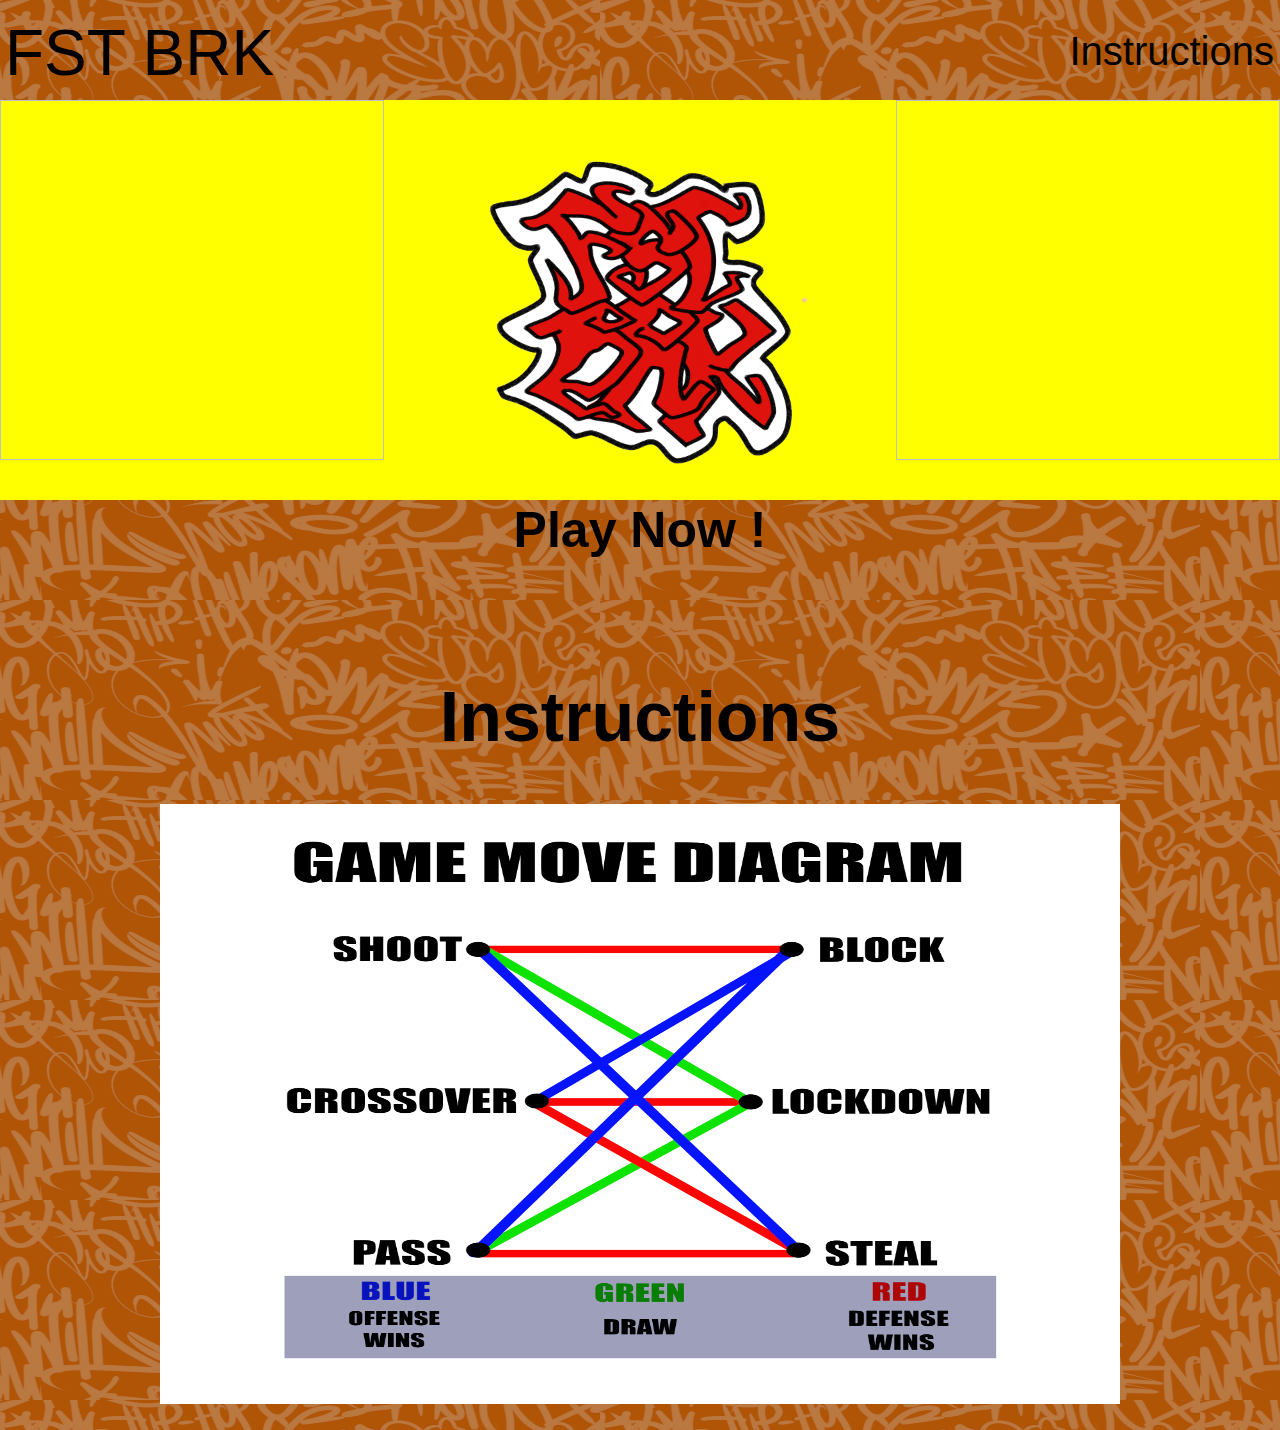
<file: index.html>
<!DOCTYPE html>
<html lang="en">

<head>
    <meta charset="UTF-8">
    <meta name="viewport" content="width=device-width, initial-scale=1.0, shrink-to-fit=no">
    <meta http-equiv="X-UA-Compatible" content="ie=edge">
    <title>FST-BRK</title>
    <link rel="stylesheet" type="text/css" href="newstyle.css">
    <link rel="stylesheet" type="text/css" href="mainButtonView.css">
    <!--Game Art-->
    <link rel="stylesheet" type="text/css" href="gameArt.css">

    <script src="https://ajax.googleapis.com/ajax/libs/jquery/3.3.1/jquery.min.js"></script>

</head>

<body id="body">
    <div class="nav" id="nav-container">
        <!----------------------------------------------------------->
        <!--<div class="index-container">
                <a href="index.html" class="logo"> FST BRK </a>
            </div>-->
        <!----------------------------------------------------------->
        <div id="menu-nav">
            <ul>
                <a href="index.html" class="logo"> FST BRK </a>
                <li><button id="instructionButton"> Instructions </button></li>
            </ul>
        </div>
    </div>


    <!---------------------------------------------------------------------------------------->
    <!-- Begin game button-->
    <div id="start_container">
        <button id="Play" class="start_button"> Play Now ! </button>
    </div>

    <div id="game_buttons">
        <div id="offensive_button_container"></div>
        <div id="defensive_button_container"></div>
    </div>

    <!--Game Move Actions-->
    <!--<div id="user_move"></div>
        <div id="computer_move"></div>
        <div id="match_response"></div>
        <div id="response_container"></div>-->
    <!------------------------------------------------------------------------------------------->
    <div class="main_game_container">
        <!------------------------------------------------------------------------------------------->
        
        <!--Characters-->
        <div id="user_character"></div>
        <div id="computer_character"></div>
        <div id="court_select"></div>
        <!--<div id="match_response"></div>
            <div id="response_container"></div>-->
        <!------------------------------------------------------------------------------------------->
        <!-- score-->
        <div id="user_score"></div>
        <div id="computer_score"></div>
        <div id="gameOver"></div>
        <!----------------------character and court art-------------------------------------->

        <img id="userArt">
        <img id="computerArt">


        <!--<div id="user_move"></div>
            <div id="computer_move"></div>-->

        <div id="user_Character_Art"></div>
        <div id="computer_Character_Art"></div>
        <div id="background_art"></div>
        <!---------------------------------------------------------------------------------------->
        <!----------------------------------------------------------------------------------------->
        <!-- Game button containers-->


        <!--<div id="match_response"></div>-->
    </div>

    <div id="moveContain">
        <div id="user_move"></div>
        <div id="computer_move"></div>
        <div id="match_response"></div>
    </div>

    <!-- Selection headers-->
    <div id="head_title">
        <div id="user_character_header_container"></div>
        <div id="computer_character_header_container"></div>
        <div id="court_selection_header_container"></div>
    </div>

    <!---------------------------------------------------------------------------------------->
    <!--Character buttons-->
    <div id="character_button_container">
        <div id="user_character_button_container"></div>
        <div id="computer_character_button_container"></div>
        <div id="court_buttons_container"></div>
    </div>

    <!---------------------------------------------------------------------------------------->
    <!-- Random buttons-->
    <div id="random_court_container">
        <div id="random_user_button"></div>
        <div id="random_computer_button"></div>
        <div id="random_court_button"></div>
    </div>

    <!----------------------------------------------------------------------------------------->
    <!--reset game-->
    <div id="game_reset"></div>

    <!--<div id="footer">Ian Kimble</div>-->

    </div>

    <div id="instructions">
        <h1>Instructions</h1>
        <img id="diagram" src="./images/fstbrk_game_move_diagram.png">
    </div>


    <script src="./script.js"></script>
    <script src="./script2.js"></script>
    <script src="./script3.js"></script>
    <script src="instruction.js"></script>



</body>

</html>
</file>
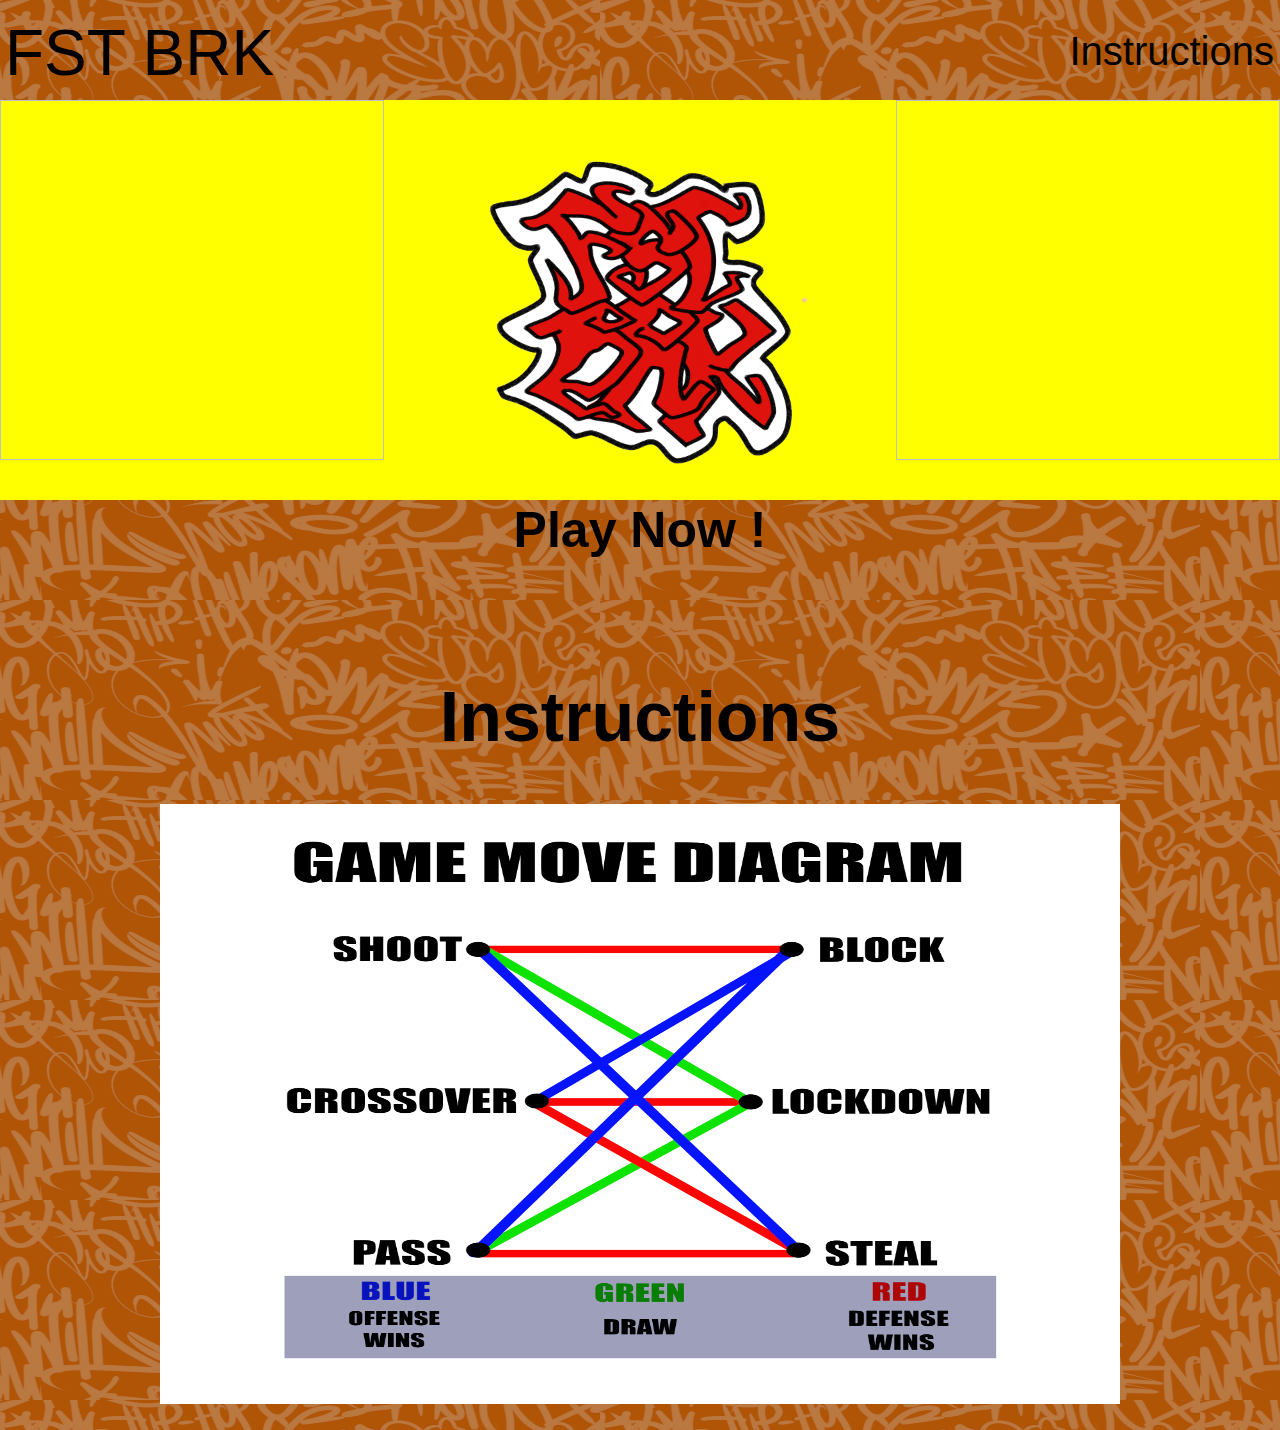
<file: newindex.html>
<!DOCTYPE html>
<html lang="en">

<head>
    <meta charset="UTF-8">
    <meta name="viewport" content="width=device-width, initial-scale=1.0, shrink-to-fit=no">
    <meta http-equiv="X-UA-Compatible" content="ie=edge">
    <title>FST-BRK</title>
    <link rel="stylesheet" type="text/css" href="newstyle.css">
    <link rel="stylesheet" type="text/css" href="main_button_view.css">
    <!--Game Art-->
    <link rel="stylesheet" type="text/css" href="game_art.css">

    <script src="https://ajax.googleapis.com/ajax/libs/jquery/3.3.1/jquery.min.js"></script>

</head>

<body id="body">
    <div class="nav" id="nav-container">
        <!----------------------------------------------------------->
        <!--<div class="index-container">
                <a href="index.html" class="logo"> FST BRK </a>
            </div>-->
        <!----------------------------------------------------------->
        <div id="menu-nav">
            <ul>
                <a href="newindex.html" class="logo"> FST BRK </a>
                <li><button id="instructionButton"> Instructions </button></li>
            </ul>
        </div>
    </div>


    <!---------------------------------------------------------------------------------------->
    <!-- Begin game button-->
    <div id="start_container">
        <button id="Play" class="start_button"> Play Now ! </button>
    </div>

    <div id="game_buttons">
        <div id="offensive_button_container"></div>
        <div id="defensive_button_container"></div>
    </div>

    <!--Game Move Actions-->
    <!--<div id="user_move"></div>
        <div id="computer_move"></div>
        <div id="match_response"></div>
        <div id="response_container"></div>-->
    <!------------------------------------------------------------------------------------------->
    <div class="main_game_container">
        <!------------------------------------------------------------------------------------------->
        
        <!--Characters-->
        <div id="user_character"></div>
        <div id="computer_character"></div>
        <div id="court_select"></div>
        <!--<div id="match_response"></div>
            <div id="response_container"></div>-->
        <!------------------------------------------------------------------------------------------->
        <!-- score-->
        <div id="user_score"></div>
        <div id="computer_score"></div>
        <div id="gameOver"></div>
        <!----------------------character and court art-------------------------------------->

        <img id="userArt">
        <img id="computerArt">


        <!--<div id="user_move"></div>
            <div id="computer_move"></div>-->

        <div id="user_Character_Art"></div>
        <div id="computer_Character_Art"></div>
        <div id="background_art"></div>
        <!---------------------------------------------------------------------------------------->
        <!----------------------------------------------------------------------------------------->
        <!-- Game button containers-->


        <!--<div id="match_response"></div>-->
    </div>

    <div id="moveContain">
        <div id="user_move"></div>
        <div id="computer_move"></div>
        <div id="match_response"></div>
    </div>

    <!-- Selection headers-->
    <div id="head_title">
        <div id="user_character_header_container"></div>
        <div id="computer_character_header_container"></div>
        <div id="court_selection_header_container"></div>
    </div>

    <!---------------------------------------------------------------------------------------->
    <!--Character buttons-->
    <div id="character_button_container">
        <div id="user_character_button_container"></div>
        <div id="computer_character_button_container"></div>
        <div id="court_buttons_container"></div>
    </div>

    <!---------------------------------------------------------------------------------------->
    <!-- Random buttons-->
    <div id="random_court_container">
        <div id="random_user_button"></div>
        <div id="random_computer_button"></div>
        <div id="random_court_button"></div>
    </div>

    <!----------------------------------------------------------------------------------------->
    <!--reset game-->
    <div id="game_reset"></div>

    <!--<div id="footer">Ian Kimble</div>-->

    </div>

    <div id="instructions">
        <h1>Instructions</h1>
        <img id="diagram" src="./images/fstbrk_game_move_diagram.png">
    </div>


    <script src="./script.js"></script>
    <script src="./script2.js"></script>
    <script src="./script3.js"></script>
    <script src="instruction.js"></script>



</body>

</html>
</file>
<file: newstyle.css>
body{
    background-image:url("images/fstbrk_Layout_ 2019_2.png"); 
    background-size: 600px 200px;
    margin: 0%;
    font-family: Impact, Haettenschweiler, 'Arial Narrow Bold', sans-serif;
    display:grid;
    grid-template-columns: 100%;
    grid-template-rows: 100px 400px 50px 80px 800px;
}

.nav{
    grid-column: 1;
    grid-row: 1;
}

.logo{
    text-decoration: none;
    font-size: 400%;
    color: black;
    margin: 5px;
}

ul{
    list-style: none;
    padding: 0%;
}

li{
    float: right;
    line-height: 550%;
}

li a{
    text-decoration: none;
    padding: 14px 16px;
    font-size: 300%;
    color: black;
}

.main_game_container{
    background: url("images/fst_logo_design_transparent.png") no-repeat center;
    background-size: 500px;
    background-color:yellow;
    grid-column: 1;
    grid-row: 2;

}

#start_container{
    grid-column: 1;
    grid-row: 3;
    /*background-color: yellow;*/   
}

.start_button{
background-color: transparent;
width: 100%;
height: 75%;
font-size: 50px;
font-weight: bold;
font-family: Impact, Haettenschweiler, 'Arial Narrow Bold', sans-serif;
border: none;
}

#instructions{
    grid-column: 1;
    grid-row: 5;
    text-align: center;
    font-size: 35px;
}

#instructionButton{
    background-color: transparent;
    border: none;
    font-family: Impact, Haettenschweiler, 'Arial Narrow Bold', sans-serif;
    font-size: 40px;
}

/****************************************/

#head_title{
    grid-column: 1;
    grid-row: 2;
    text-align: center;
    font-size: 175%;
}

#character_button_container{
    grid-column: 1;
    grid-row: 3;
    text-align: center;
}

#random_court_container{
    grid-column: 1;
    grid-row: 4;
    text-align: center;
}

#user_character{
    grid-column: 1;
    grid-row: 2;
    float: left;
    /*margin-left: 40%;*/
    text-align: center;
    font-size: 50px;
}

#computer_character{
    grid-column: 1;
    grid-row: 2;
    float: right; 
   /* margin-right: 40%;*/
    padding-right: 5px;
    text-align: center;
    font-size: 50px;
}

#court_select{
    grid-column: 1;
    grid-row: 2;
    /*margin-left: 600px;*/
    font-size: 30px;
    text-align: center;
}

#user_score{
    float: left;
    /*margin-left: 50px;*/
    text-align: center;
    font-size: 60px;
    color: black;

}

#computer_score{
    float: right;
    /*margin-right: 50px;*/
    text-align: center;
    font-size: 60px;
    color: black;

}

#game_buttons{
    grid-column: 1;
    grid-row: 4;
    display: flex;
    align-items: center;
    justify-content: center;
    }

    #user_move{
        float: left;
        font-size: 40px;
    }
    
    #computer_move{
        float: right;
        font-size: 40px;
    }

    #moveContain{
        grid-column: 1;
        grid-row: 3;
    }

    #match_response{
        text-align: center;
        font-size: 20px;
        color: black;
        }

        @media only screen and (max-width: 425px){
            body{
                /*background-image:url("images/fbbg.png"); */
                /*background-size: 190% 100%;*/
                margin: 0%;
                font-family: Impact, Haettenschweiler, 'Arial Narrow Bold', sans-serif;
                display:grid;
                grid-template-columns: 100%;
                grid-template-rows: 60px 350px 50px 25px 40px;
            
            }
  
            .nav{
                grid-column: 1;
                grid-row: 1;
            }
            
            .logo{
                text-decoration: none;
                font-size: 200%;
            }
            
            ul{
                list-style: none;
                padding: 0%;
            }
            
            li{
                float: right;
                line-height: 250%;
            }
            
            li a{
                text-decoration: none;
                padding: 14px 16px;
                font-size: 100%;
            }
            
            
            .main_game_container{
                background: url("images/fst_logo_design_transparent.png") no-repeat center;
                background-size: 250px;
                background-color:yellow;
                grid-column: 1;
                grid-row: 2;

            }
            
            #start_container{
                grid-column: 1;
                grid-row: 3;
                /*background-color: yellow;*/   
            }
            
            .start_button{
                background-color: transparent;
                width: 100%;
                height: 75%;
                font-size: 50px;
                font-weight: bold;
                font-family: Impact, Haettenschweiler, 'Arial Narrow Bold', sans-serif;
                border: none;
            }

            #head_title{
                grid-column: 1;
                grid-row: 2;
                text-align: center;
                font-size: 20px;

            }

            #user_score{
                float: left;
                /*margin-left: 50px;*/
                text-align: center;
                font-size: 30px;
                color: black;
            
            }

            #game_buttons{
                grid-column: 1;
                grid-row: 5;
                display: flex;
                align-items: center;
                justify-content: center;
                }
            
            #computer_score{
                float: right;
                /*margin-right: 55px;*/
                text-align: center;
                font-size: 30px;
                color: black;
            
            }

            #user_character{
                grid-column: 1;
                grid-row: 2;
                float: left;
                /*margin-left: 40%;*/
                text-align: center;
                font-size: 20px;
            }
            
            #computer_character{
                grid-column: 1;
                grid-row: 2;
                float: right; 
               /* margin-right: 40%;*/
                padding-right: 5px;
                text-align: center;
                font-size: 20px;
            }

            #court_select{
                grid-column: 1;
                grid-row: 2;
                /*margin-left: 600px;*/
                font-size: 20px;
                text-align: center;
            }
            
            #moveContain{
                grid-column: 1;
                grid-row: 3;
            }

            #user_move{
                float: left;
                font-size: 20px;
            }
            
            #computer_move{
                float: right;
                font-size: 20px;
            }
        
            #match_response{
                text-align: center;
                font-size: 15px;
                }

                #instructions{
                    grid-column: 1;
                    grid-row: 5;
                    text-align: center;
                    font-size: 15px;
                }

                #instructionButton{
                    background-color: transparent;
                    border: none;
                    font-family: Impact, Haettenschweiler, 'Arial Narrow Bold', sans-serif;
                    font-size: 20px;
                }

            }
</file>
<file: mainButtonView.css>
#aId{
    border:2px solid orangered;
    padding: 10px  24px;
    margin: 5px;
    font-size: 90%;
    font-family: Impact, Haettenschweiler, 'Arial Narrow Bold', sans-serif;
    background-color: #ffff80;
}

#zId{
    border:2px solid orangered;
    padding: 10px  24px;
    margin: 5px;
    font-size: 90%;
    font-family: Impact, Haettenschweiler, 'Arial Narrow Bold', sans-serif;
    background-color: #ffff80;
}

#ganooId{
    border: 2px solid orangered;
    padding: 10px  24px;
    margin: 5px;
    font-size: 90%;
    font-family: Impact, Haettenschweiler, 'Arial Narrow Bold', sans-serif;
    background-color: #ffff80;
}

#virginelleId{
    border: 2px solid orangered;
    padding: 10px  24px;
    margin: 5px;
    font-size: 90%;
    font-family: Impact, Haettenschweiler, 'Arial Narrow Bold', sans-serif;
    background-color: #ffff80;
}

#railId{
    border: 2px solid orangered;
    padding: 10px  24px;
    margin: 5px;
    font-size: 90%;
    font-family: Impact, Haettenschweiler, 'Arial Narrow Bold', sans-serif;
    background-color: #ffff80;
}

#clawdiaId{
    border: 2px solid orangered;
    padding: 10px  24px;
    margin: 5px;
    font-size: 90%;
    font-family: Impact, Haettenschweiler, 'Arial Narrow Bold', sans-serif;
    background-color: #ffff80;
}

#hiJackId{
    border: 2px solid orangered;
    padding: 10px  24px;
    margin: 5px;
    font-size: 90%;
    font-family: Impact, Haettenschweiler, 'Arial Narrow Bold', sans-serif;
    background-color: #ffff80;
}

#woodiniId{
    border: 2px solid orangered;
    padding: 10px  24px;
    margin: 5px;
    font-size: 90%;
    font-family: Impact, Haettenschweiler, 'Arial Narrow Bold', sans-serif;
    background-color: #ffff80;
}

#randomCharacterId{
    border: 2px solid orangered;
    padding: 8px  312px;
    margin:10px;
    font-size: 90%;
    font-family: Impact, Haettenschweiler, 'Arial Narrow Bold', sans-serif;
    background-color: #ffff80;
}

/*OPPONENT SELECT BUTTONS*/

#oppAId{
    border:2px solid orangered;
    padding: 10px  24px;
    margin: 5px;
    font-size: 90%;
    font-family: Impact, Haettenschweiler, 'Arial Narrow Bold', sans-serif;
    background-color: #ffff80;
}

#oppZId{
    border:2px solid orangered;
    padding: 10px  24px;
    margin: 5px;
    font-size: 90%;
    font-family: Impact, Haettenschweiler, 'Arial Narrow Bold', sans-serif;
    background-color: #ffff80;
}

#oppGanooId{
    border:2px solid orangered;
    padding: 10px  24px;
    margin: 5px;
    font-size: 90%;
    font-family: Impact, Haettenschweiler, 'Arial Narrow Bold', sans-serif;
    background-color: #ffff80;
}

#oppVirginelleId{
    border:2px solid orangered;
    padding: 10px  24px;
    margin: 5px;
    font-size: 90%;
    font-family: Impact, Haettenschweiler, 'Arial Narrow Bold', sans-serif;
    background-color: #ffff80;
}

#oppRailId{
    border:2px solid orangered;
    padding: 10px  24px;
    margin: 5px;
    font-size: 90%;
    font-family: Impact, Haettenschweiler, 'Arial Narrow Bold', sans-serif;
    background-color: #ffff80;
}

#oppClawdiaId{
    border:2px solid orangered;
    padding: 10px  24px;
    margin: 5px;
    font-size: 90%;
    font-family: Impact, Haettenschweiler, 'Arial Narrow Bold', sans-serif;
    background-color: #ffff80;
}

#oppHiJackId{
    border:2px solid orangered;
    padding: 10px  24px;
    margin: 5px;
    font-size: 90%;
    font-family: Impact, Haettenschweiler, 'Arial Narrow Bold', sans-serif;
    background-color: #ffff80;
}

#oppWoodiniId{
    border:2px solid orangered;
    padding: 10px  24px;
    margin: 5px;
    font-size: 90%;
    font-family: Impact, Haettenschweiler, 'Arial Narrow Bold', sans-serif;
    background-color: #ffff80;
}

#oppRandomCharacterId{
    border: 2px solid orangered;
    padding: 8px  312px;
    margin:10px;
    font-size: 90%;
    font-family: Impact, Haettenschweiler, 'Arial Narrow Bold', sans-serif;
    background-color: #ffff80;
}

/*COURT SELECTION BUTTONS*/

#wildRecId{
    border: 2px solid orangered;
    padding: 10px  24px;
    margin: 5px;
    font-size: 90%;
    font-family: Impact, Haettenschweiler, 'Arial Narrow Bold', sans-serif;
    background-color: #ffff80;
}

#rimRockId{   
    border: 2px solid orangered;
    padding: 10px  24px;
    margin: 5px;
    font-size: 90%;
    font-family: Impact, Haettenschweiler, 'Arial Narrow Bold', sans-serif;
    background-color: #ffff80;
}

#lakiaId{
    border: 2px solid orangered;
    padding: 10px  24px;
    margin: 5px;
    font-size: 90%;
    font-family: Impact, Haettenschweiler, 'Arial Narrow Bold', sans-serif;
    background-color: #ffff80;
}

#swishId{
    border: 2px solid orangered;
    padding: 10px  24px;
    margin: 5px;
    font-size: 90%;
    font-family: Impact, Haettenschweiler, 'Arial Narrow Bold', sans-serif;
    background-color: #ffff80;
}
#random_courtId{
    border: 2px solid orangered;
    padding: 8px  312px;
    margin: 10px;
    font-size: 90%;
    font-family: Impact, Haettenschweiler, 'Arial Narrow Bold', sans-serif;
    background-color: #ffff80;
}

#shootId{
background-color: blue;
padding: 10px 24px;
margin: 10px;
font-size: 20px;
border: none;
font-family: Impact, Haettenschweiler, 'Arial Narrow Bold', sans-serif;
color: #c4c4ed;
border: 3px solid #19194d;
}

#crossoverId{
background-color: blue;
padding: 10px 24px;
margin: 10px;
font-size: 20px;
border: none;
font-family: Impact, Haettenschweiler, 'Arial Narrow Bold', sans-serif;
color:#c4c4ed;
border: 3px solid #19194d;
}

#passId{
background-color: blue;
padding: 10px 24px;
margin: 10px;
font-size: 20px;
border: none;
font-family: Impact, Haettenschweiler, 'Arial Narrow Bold', sans-serif;
color: #c4c4ed;
border: 3px solid #19194d;
}

#blockId{
background-color: red;
padding: 10px 24px;
margin: 10px;
font-size: 20px;
border: none;
font-family: Impact, Haettenschweiler, 'Arial Narrow Bold', sans-serif;
color: #ffb3b3;
border: 3px solid #990000;
}

#lockdownId{
background-color: red;
padding: 10px 24px;
margin: 10px;
font-size: 20px;
border: none;
font-family: Impact, Haettenschweiler, 'Arial Narrow Bold', sans-serif;
color: #ffb3b3;
border: 3px solid #990000;
}

#stealId{
background-color: red;
padding: 10px 24px;
margin: 10px;
font-size: 20px;
border: none;
font-family: Impact, Haettenschweiler, 'Arial Narrow Bold', sans-serif;
color:#ffb3b3;
border: 3px solid #990000;
}

#game_reset{
    grid-column: 1; 
    grid-row: 3;
    font-family: Impact, Haettenschweiler, 'Arial Narrow Bold', sans-serif;
}

#newGame{
    background-color: transparent;
    width: 100%;
    height: 75%;
    font-size: 50px;
    font-weight: bold;
    font-family: Impact, Haettenschweiler, 'Arial Narrow Bold', sans-serif;
    border: none;
}

#gameOver{
    grid-column: 1;
    grid-row: 3;
    text-align: center;
    font-size: 45px;
}

@media only screen and (max-width: 425px){
    #aId{
        border:2px solid orangered;
        padding: 5px  12px;
        margin: 5px;
        font-size: 15px;
        font-family: Impact, Haettenschweiler, 'Arial Narrow Bold', sans-serif;
        background-color: #ffff80;
    }
    
    #zId{
        border:2px solid orangered;
        padding: 5px  12px;
        margin: 5px;
        font-size: 15px;
        font-family: Impact, Haettenschweiler, 'Arial Narrow Bold', sans-serif;
        background-color: #ffff80;
    }
    
    #ganooId{
        border: 2px solid orangered;
        padding: 5px  12px;
        margin: 5px;
        font-size: 15px;
        font-family: Impact, Haettenschweiler, 'Arial Narrow Bold', sans-serif;
        background-color: #ffff80;
    }
    
    #virginelleId{
        border: 2px solid orangered;
        padding: 5px  12px;
        margin: 5px;
        font-size: 15px;
        font-family: Impact, Haettenschweiler, 'Arial Narrow Bold', sans-serif;
        background-color: #ffff80;
    }
    
    #railId{
        border: 2px solid orangered;
        padding: 5px 12px;
        margin: 5px;
        font-size: 15px;
        font-family: Impact, Haettenschweiler, 'Arial Narrow Bold', sans-serif;
        background-color: #ffff80;
    }
    
    #clawdiaId{
        border: 2px solid orangered;
        padding: 5px 12px;
        margin: 5px;
        font-size: 15px;
        font-family: Impact, Haettenschweiler, 'Arial Narrow Bold', sans-serif;
        background-color: #ffff80;
    }
    
    #hiJackId{
        border: 2px solid orangered;
        padding: 5px 12px;
        margin: 5px;
        font-size: 15px;
        font-family: Impact, Haettenschweiler, 'Arial Narrow Bold', sans-serif;
        background-color: #ffff80;
    }
    
    #woodiniId{
        border: 2px solid orangered;
        padding: 5px  12px;
        margin: 5px;
        font-size: 15px;
        font-family: Impact, Haettenschweiler, 'Arial Narrow Bold', sans-serif;
        background-color: #ffff80;
    }
    
    #randomCharacterId{
        border: 2px solid orangered;
        padding: 5px 12px;
        margin: 40px;
        font-size: 15px;
        font-family: Impact, Haettenschweiler, 'Arial Narrow Bold', sans-serif;
        background-color: #ffff80;
    }
    
    /*OPPONENT SELECT BUTTONS*/
    
    #oppAId{
        border:2px solid orangered;
        padding: 5px 12px;
        margin: 5px;
        font-size: 15px;
        font-family: Impact, Haettenschweiler, 'Arial Narrow Bold', sans-serif;
        background-color: #ffff80;
    }
    
    #oppZId{
        border:2px solid orangered;
        padding: 5px 12px;
        margin: 5px;
        font-size: 15px;
        font-family: Impact, Haettenschweiler, 'Arial Narrow Bold', sans-serif;
        background-color: #ffff80;
    }
    
    #oppGanooId{
        border:2px solid orangered;
        padding: 5px 12px;
        margin: 5px;
        font-size: 15px;
        font-family: Impact, Haettenschweiler, 'Arial Narrow Bold', sans-serif;
        background-color: #ffff80;
    }
    
    #oppVirginelleId{
        border:2px solid orangered;
        padding: 5px 12px;
        margin: 5px;
        font-size: 15px;
        font-family: Impact, Haettenschweiler, 'Arial Narrow Bold', sans-serif;
        background-color: #ffff80;
    }
    
    #oppRailId{
        border:2px solid orangered;
        padding: 5px 12px;
        margin: 5px;
        font-size: 15px;
        font-family: Impact, Haettenschweiler, 'Arial Narrow Bold', sans-serif;
        background-color: #ffff80;
    }
    
    #oppClawdiaId{
        border:2px solid orangered;
        padding: 5px 12px;
        margin: 5px;
        font-size: 15px;
        font-family: Impact, Haettenschweiler, 'Arial Narrow Bold', sans-serif;
        background-color: #ffff80;
    }
    
    #oppHiJackId{
        border:2px solid orangered;
        padding: 5px 12px;
        margin: 5px;
        font-size: 15px;
        font-family: Impact, Haettenschweiler, 'Arial Narrow Bold', sans-serif;
        background-color: #ffff80;
    }
    
    #oppWoodiniId{
        border:2px solid orangered;
        padding: 5px 12px;
        margin: 5px;
        font-size: 15px;
        font-family: Impact, Haettenschweiler, 'Arial Narrow Bold', sans-serif;
        background-color: #ffff80;
    }
    
    #oppRandomCharacterId{
        border: 2px solid orangered;
        padding: 5px 12px;
        margin:40px;
        font-size: 15px;
        font-family: Impact, Haettenschweiler, 'Arial Narrow Bold', sans-serif;
        background-color: #ffff80;
    }
    
    /*COURT SELECTION BUTTONS*/
    
    #wildRecId{
        border: 2px solid orangered;
        padding: 5px  12px;
        margin: 5px;
        font-size: 15px;
        font-family: Impact, Haettenschweiler, 'Arial Narrow Bold', sans-serif;
        background-color: #ffff80;
    }
    
    #rimRockId{   
        border: 2px solid orangered;
        padding: 5px  12px;
        margin: 5px;
        font-size: 15px;
        font-family: Impact, Haettenschweiler, 'Arial Narrow Bold', sans-serif;
        background-color: #ffff80;
    }
    
    #lakiaId{
        border: 2px solid orangered;
        padding: 5px  12px;
        margin: 5px;
        font-size: 15px;
        font-family: Impact, Haettenschweiler, 'Arial Narrow Bold', sans-serif;
        background-color: #ffff80;
    }
    
    #swishId{
        border: 2px solid orangered;
        padding: 5px  12px;
        margin: 5px;
        font-size: 15px;
        font-family: Impact, Haettenschweiler, 'Arial Narrow Bold', sans-serif;
        background-color: #ffff80;
    }
    #random_courtId{
        border: 2px solid orangered;
        padding: 5px  12px;
        margin: 40px;
        font-size: 15px;
        font-family: Impact, Haettenschweiler, 'Arial Narrow Bold', sans-serif;
        background-color: #ffff80;
    }
    
    #shootId{
    background-color: blue;
    padding: 5px 12px;
    margin: 5px;
    font-size: 20px;
    border: none;
    font-family: Impact, Haettenschweiler, 'Arial Narrow Bold', sans-serif;
    color: #c4c4ed;
    border: 3px solid #19194d;
    }
    
    #crossoverId{
    background-color: blue;
    padding: 5px 12px;
    margin: 5px;
    font-size: 20px;
    border: none;
    font-family: Impact, Haettenschweiler, 'Arial Narrow Bold', sans-serif;
    color:#c4c4ed;
    border: 3px solid #19194d;
    }
    
    #passId{
    background-color: blue;
    padding: 5px 12px;
    margin: 5px;
    font-size: 20px;
    border: none;
    font-family: Impact, Haettenschweiler, 'Arial Narrow Bold', sans-serif;
    color: #c4c4ed;
    border: 3px solid #19194d;
    }
    
    #blockId{
    background-color: red;
    padding: 5px 12px;
    margin: 5px;
    font-size: 20px;
    border: none;
    font-family: Impact, Haettenschweiler, 'Arial Narrow Bold', sans-serif;
    color: #ffb3b3;
    border: 3px solid #990000;
    }
    
    #lockdownId{
    background-color: red;
    padding: 5px 12px;
    margin: 5px;
    font-size: 20px;
    border: none;
    font-family: Impact, Haettenschweiler, 'Arial Narrow Bold', sans-serif;
    color: #ffb3b3;
    border: 3px solid #990000;
    }
    
    #stealId{
    background-color: red;
    padding: 5px 12px;
    margin: 5px;
    font-size: 20px;
    border: none;
    font-family: Impact, Haettenschweiler, 'Arial Narrow Bold', sans-serif;
    color:#ffb3b3;
    border: 3px solid #990000;
    }
    
    #game_reset{
        grid-column: 1; 
        grid-row: 3;
        font-family: Impact, Haettenschweiler, 'Arial Narrow Bold', sans-serif;
    }
    
    #newGame{
       /*background-color:orange;*/
        width: 100%;
        height: 75%;
        text-align: center;
    }
    
    #gameOver{
        grid-column: 1;
        grid-row: 3;
        text-align: center;
        font-size: 45px;
    }
    
}
</file>
<file: gameArt.css>
#userArt{
    
    height: 90%;
    width: 30%;
    grid-column: 1;
    grid-row: 2;
    float: left;    
}

 #computerArt{
     
    height: 90%;
    width: 30%;
    grid-column: 1;
    grid-row: 2;
    float: right;
}

#diagram{
    height: 75%;
    width: 75%;
    grid-column: auto;
    grid-row: 5;
    margin-left: auto;
    margin-right: auto;
    display: block;
}

#logofb{
    height: 60%;
    width: 60%;
    grid-column: auto;
    grid-row: 2;
    margin-left: auto;
    margin-right: auto;
    display: block;
}

@media only screen and (max-width: 425px){
    #userArt{
        margin-top: 50px;
        height: 200px;
        width: 105px;
        grid-column: 1;
        grid-row: 2;
        float: left; 
        padding-left: 0px;   
    }
    
     #computerArt{
        margin-top: 50px;
        height: 200px;
        width: 105px;
        grid-column: 1;
        grid-row: 2;
        float: right;
        padding-right: 0px;
    }
    #diagram{
        height: 300px;
        width: 300px;
        grid-column: auto;
        grid-row: 5;
        margin-left: auto;
        margin-right: auto;
        display: block;
    }

}
</file>
<file: main_button_view.css>
#aId{
    border:2px solid orangered;
    padding: 10px  24px;
    margin: 5px;
    font-size: 90%;
    font-family: Impact, Haettenschweiler, 'Arial Narrow Bold', sans-serif;
    background-color: #ffff80;
}

#zId{
    border:2px solid orangered;
    padding: 10px  24px;
    margin: 5px;
    font-size: 90%;
    font-family: Impact, Haettenschweiler, 'Arial Narrow Bold', sans-serif;
    background-color: #ffff80;
}

#ganooId{
    border: 2px solid orangered;
    padding: 10px  24px;
    margin: 5px;
    font-size: 90%;
    font-family: Impact, Haettenschweiler, 'Arial Narrow Bold', sans-serif;
    background-color: #ffff80;
}

#virginelleId{
    border: 2px solid orangered;
    padding: 10px  24px;
    margin: 5px;
    font-size: 90%;
    font-family: Impact, Haettenschweiler, 'Arial Narrow Bold', sans-serif;
    background-color: #ffff80;
}

#railId{
    border: 2px solid orangered;
    padding: 10px  24px;
    margin: 5px;
    font-size: 90%;
    font-family: Impact, Haettenschweiler, 'Arial Narrow Bold', sans-serif;
    background-color: #ffff80;
}

#clawdiaId{
    border: 2px solid orangered;
    padding: 10px  24px;
    margin: 5px;
    font-size: 90%;
    font-family: Impact, Haettenschweiler, 'Arial Narrow Bold', sans-serif;
    background-color: #ffff80;
}

#hiJackId{
    border: 2px solid orangered;
    padding: 10px  24px;
    margin: 5px;
    font-size: 90%;
    font-family: Impact, Haettenschweiler, 'Arial Narrow Bold', sans-serif;
    background-color: #ffff80;
}

#woodiniId{
    border: 2px solid orangered;
    padding: 10px  24px;
    margin: 5px;
    font-size: 90%;
    font-family: Impact, Haettenschweiler, 'Arial Narrow Bold', sans-serif;
    background-color: #ffff80;
}

#randomCharacterId{
    border: 2px solid orangered;
    padding: 8px  312px;
    margin:10px;
    font-size: 90%;
    font-family: Impact, Haettenschweiler, 'Arial Narrow Bold', sans-serif;
    background-color: #ffff80;
}

/*OPPONENT SELECT BUTTONS*/

#oppAId{
    border:2px solid orangered;
    padding: 10px  24px;
    margin: 5px;
    font-size: 90%;
    font-family: Impact, Haettenschweiler, 'Arial Narrow Bold', sans-serif;
    background-color: #ffff80;
}

#oppZId{
    border:2px solid orangered;
    padding: 10px  24px;
    margin: 5px;
    font-size: 90%;
    font-family: Impact, Haettenschweiler, 'Arial Narrow Bold', sans-serif;
    background-color: #ffff80;
}

#oppGanooId{
    border:2px solid orangered;
    padding: 10px  24px;
    margin: 5px;
    font-size: 90%;
    font-family: Impact, Haettenschweiler, 'Arial Narrow Bold', sans-serif;
    background-color: #ffff80;
}

#oppVirginelleId{
    border:2px solid orangered;
    padding: 10px  24px;
    margin: 5px;
    font-size: 90%;
    font-family: Impact, Haettenschweiler, 'Arial Narrow Bold', sans-serif;
    background-color: #ffff80;
}

#oppRailId{
    border:2px solid orangered;
    padding: 10px  24px;
    margin: 5px;
    font-size: 90%;
    font-family: Impact, Haettenschweiler, 'Arial Narrow Bold', sans-serif;
    background-color: #ffff80;
}

#oppClawdiaId{
    border:2px solid orangered;
    padding: 10px  24px;
    margin: 5px;
    font-size: 90%;
    font-family: Impact, Haettenschweiler, 'Arial Narrow Bold', sans-serif;
    background-color: #ffff80;
}

#oppHiJackId{
    border:2px solid orangered;
    padding: 10px  24px;
    margin: 5px;
    font-size: 90%;
    font-family: Impact, Haettenschweiler, 'Arial Narrow Bold', sans-serif;
    background-color: #ffff80;
}

#oppWoodiniId{
    border:2px solid orangered;
    padding: 10px  24px;
    margin: 5px;
    font-size: 90%;
    font-family: Impact, Haettenschweiler, 'Arial Narrow Bold', sans-serif;
    background-color: #ffff80;
}

#oppRandomCharacterId{
    border: 2px solid orangered;
    padding: 8px  312px;
    margin:10px;
    font-size: 90%;
    font-family: Impact, Haettenschweiler, 'Arial Narrow Bold', sans-serif;
    background-color: #ffff80;
}

/*COURT SELECTION BUTTONS*/

#wildRecId{
    border: 2px solid orangered;
    padding: 10px  24px;
    margin: 5px;
    font-size: 90%;
    font-family: Impact, Haettenschweiler, 'Arial Narrow Bold', sans-serif;
    background-color: #ffff80;
}

#rimRockId{   
    border: 2px solid orangered;
    padding: 10px  24px;
    margin: 5px;
    font-size: 90%;
    font-family: Impact, Haettenschweiler, 'Arial Narrow Bold', sans-serif;
    background-color: #ffff80;
}

#lakiaId{
    border: 2px solid orangered;
    padding: 10px  24px;
    margin: 5px;
    font-size: 90%;
    font-family: Impact, Haettenschweiler, 'Arial Narrow Bold', sans-serif;
    background-color: #ffff80;
}

#swishId{
    border: 2px solid orangered;
    padding: 10px  24px;
    margin: 5px;
    font-size: 90%;
    font-family: Impact, Haettenschweiler, 'Arial Narrow Bold', sans-serif;
    background-color: #ffff80;
}
#random_courtId{
    border: 2px solid orangered;
    padding: 8px  312px;
    margin: 10px;
    font-size: 90%;
    font-family: Impact, Haettenschweiler, 'Arial Narrow Bold', sans-serif;
    background-color: #ffff80;
}

#shootId{
background-color: blue;
padding: 10px 24px;
margin: 10px;
font-size: 20px;
border: none;
font-family: Impact, Haettenschweiler, 'Arial Narrow Bold', sans-serif;
color: #c4c4ed;
border: 3px solid #19194d;
}

#crossoverId{
background-color: blue;
padding: 10px 24px;
margin: 10px;
font-size: 20px;
border: none;
font-family: Impact, Haettenschweiler, 'Arial Narrow Bold', sans-serif;
color:#c4c4ed;
border: 3px solid #19194d;
}

#passId{
background-color: blue;
padding: 10px 24px;
margin: 10px;
font-size: 20px;
border: none;
font-family: Impact, Haettenschweiler, 'Arial Narrow Bold', sans-serif;
color: #c4c4ed;
border: 3px solid #19194d;
}

#blockId{
background-color: red;
padding: 10px 24px;
margin: 10px;
font-size: 20px;
border: none;
font-family: Impact, Haettenschweiler, 'Arial Narrow Bold', sans-serif;
color: #ffb3b3;
border: 3px solid #990000;
}

#lockdownId{
background-color: red;
padding: 10px 24px;
margin: 10px;
font-size: 20px;
border: none;
font-family: Impact, Haettenschweiler, 'Arial Narrow Bold', sans-serif;
color: #ffb3b3;
border: 3px solid #990000;
}

#stealId{
background-color: red;
padding: 10px 24px;
margin: 10px;
font-size: 20px;
border: none;
font-family: Impact, Haettenschweiler, 'Arial Narrow Bold', sans-serif;
color:#ffb3b3;
border: 3px solid #990000;
}

#game_reset{
    grid-column: 1; 
    grid-row: 3;
    font-family: Impact, Haettenschweiler, 'Arial Narrow Bold', sans-serif;
}

#newGame{
    background-color: transparent;
    width: 100%;
    height: 75%;
    font-size: 50px;
    font-weight: bold;
    font-family: Impact, Haettenschweiler, 'Arial Narrow Bold', sans-serif;
    border: none;
}

#gameOver{
    grid-column: 1;
    grid-row: 3;
    text-align: center;
    font-size: 45px;
}

@media only screen and (max-width: 425px){
    #aId{
        border:2px solid orangered;
        padding: 5px  12px;
        margin: 5px;
        font-size: 15px;
        font-family: Impact, Haettenschweiler, 'Arial Narrow Bold', sans-serif;
        background-color: #ffff80;
    }
    
    #zId{
        border:2px solid orangered;
        padding: 5px  12px;
        margin: 5px;
        font-size: 15px;
        font-family: Impact, Haettenschweiler, 'Arial Narrow Bold', sans-serif;
        background-color: #ffff80;
    }
    
    #ganooId{
        border: 2px solid orangered;
        padding: 5px  12px;
        margin: 5px;
        font-size: 15px;
        font-family: Impact, Haettenschweiler, 'Arial Narrow Bold', sans-serif;
        background-color: #ffff80;
    }
    
    #virginelleId{
        border: 2px solid orangered;
        padding: 5px  12px;
        margin: 5px;
        font-size: 15px;
        font-family: Impact, Haettenschweiler, 'Arial Narrow Bold', sans-serif;
        background-color: #ffff80;
    }
    
    #railId{
        border: 2px solid orangered;
        padding: 5px 12px;
        margin: 5px;
        font-size: 15px;
        font-family: Impact, Haettenschweiler, 'Arial Narrow Bold', sans-serif;
        background-color: #ffff80;
    }
    
    #clawdiaId{
        border: 2px solid orangered;
        padding: 5px 12px;
        margin: 5px;
        font-size: 15px;
        font-family: Impact, Haettenschweiler, 'Arial Narrow Bold', sans-serif;
        background-color: #ffff80;
    }
    
    #hiJackId{
        border: 2px solid orangered;
        padding: 5px 12px;
        margin: 5px;
        font-size: 15px;
        font-family: Impact, Haettenschweiler, 'Arial Narrow Bold', sans-serif;
        background-color: #ffff80;
    }
    
    #woodiniId{
        border: 2px solid orangered;
        padding: 5px  12px;
        margin: 5px;
        font-size: 15px;
        font-family: Impact, Haettenschweiler, 'Arial Narrow Bold', sans-serif;
        background-color: #ffff80;
    }
    
    #randomCharacterId{
        border: 2px solid orangered;
        padding: 5px 12px;
        margin: 40px;
        font-size: 15px;
        font-family: Impact, Haettenschweiler, 'Arial Narrow Bold', sans-serif;
        background-color: #ffff80;
    }
    
    /*OPPONENT SELECT BUTTONS*/
    
    #oppAId{
        border:2px solid orangered;
        padding: 5px 12px;
        margin: 5px;
        font-size: 15px;
        font-family: Impact, Haettenschweiler, 'Arial Narrow Bold', sans-serif;
        background-color: #ffff80;
    }
    
    #oppZId{
        border:2px solid orangered;
        padding: 5px 12px;
        margin: 5px;
        font-size: 15px;
        font-family: Impact, Haettenschweiler, 'Arial Narrow Bold', sans-serif;
        background-color: #ffff80;
    }
    
    #oppGanooId{
        border:2px solid orangered;
        padding: 5px 12px;
        margin: 5px;
        font-size: 15px;
        font-family: Impact, Haettenschweiler, 'Arial Narrow Bold', sans-serif;
        background-color: #ffff80;
    }
    
    #oppVirginelleId{
        border:2px solid orangered;
        padding: 5px 12px;
        margin: 5px;
        font-size: 15px;
        font-family: Impact, Haettenschweiler, 'Arial Narrow Bold', sans-serif;
        background-color: #ffff80;
    }
    
    #oppRailId{
        border:2px solid orangered;
        padding: 5px 12px;
        margin: 5px;
        font-size: 15px;
        font-family: Impact, Haettenschweiler, 'Arial Narrow Bold', sans-serif;
        background-color: #ffff80;
    }
    
    #oppClawdiaId{
        border:2px solid orangered;
        padding: 5px 12px;
        margin: 5px;
        font-size: 15px;
        font-family: Impact, Haettenschweiler, 'Arial Narrow Bold', sans-serif;
        background-color: #ffff80;
    }
    
    #oppHiJackId{
        border:2px solid orangered;
        padding: 5px 12px;
        margin: 5px;
        font-size: 15px;
        font-family: Impact, Haettenschweiler, 'Arial Narrow Bold', sans-serif;
        background-color: #ffff80;
    }
    
    #oppWoodiniId{
        border:2px solid orangered;
        padding: 5px 12px;
        margin: 5px;
        font-size: 15px;
        font-family: Impact, Haettenschweiler, 'Arial Narrow Bold', sans-serif;
        background-color: #ffff80;
    }
    
    #oppRandomCharacterId{
        border: 2px solid orangered;
        padding: 5px 12px;
        margin:40px;
        font-size: 15px;
        font-family: Impact, Haettenschweiler, 'Arial Narrow Bold', sans-serif;
        background-color: #ffff80;
    }
    
    /*COURT SELECTION BUTTONS*/
    
    #wildRecId{
        border: 2px solid orangered;
        padding: 5px  12px;
        margin: 5px;
        font-size: 15px;
        font-family: Impact, Haettenschweiler, 'Arial Narrow Bold', sans-serif;
        background-color: #ffff80;
    }
    
    #rimRockId{   
        border: 2px solid orangered;
        padding: 5px  12px;
        margin: 5px;
        font-size: 15px;
        font-family: Impact, Haettenschweiler, 'Arial Narrow Bold', sans-serif;
        background-color: #ffff80;
    }
    
    #lakiaId{
        border: 2px solid orangered;
        padding: 5px  12px;
        margin: 5px;
        font-size: 15px;
        font-family: Impact, Haettenschweiler, 'Arial Narrow Bold', sans-serif;
        background-color: #ffff80;
    }
    
    #swishId{
        border: 2px solid orangered;
        padding: 5px  12px;
        margin: 5px;
        font-size: 15px;
        font-family: Impact, Haettenschweiler, 'Arial Narrow Bold', sans-serif;
        background-color: #ffff80;
    }
    #random_courtId{
        border: 2px solid orangered;
        padding: 5px  12px;
        margin: 40px;
        font-size: 15px;
        font-family: Impact, Haettenschweiler, 'Arial Narrow Bold', sans-serif;
        background-color: #ffff80;
    }
    
    #shootId{
    background-color: blue;
    padding: 5px 12px;
    margin: 5px;
    font-size: 20px;
    border: none;
    font-family: Impact, Haettenschweiler, 'Arial Narrow Bold', sans-serif;
    color: #c4c4ed;
    border: 3px solid #19194d;
    }
    
    #crossoverId{
    background-color: blue;
    padding: 5px 12px;
    margin: 5px;
    font-size: 20px;
    border: none;
    font-family: Impact, Haettenschweiler, 'Arial Narrow Bold', sans-serif;
    color:#c4c4ed;
    border: 3px solid #19194d;
    }
    
    #passId{
    background-color: blue;
    padding: 5px 12px;
    margin: 5px;
    font-size: 20px;
    border: none;
    font-family: Impact, Haettenschweiler, 'Arial Narrow Bold', sans-serif;
    color: #c4c4ed;
    border: 3px solid #19194d;
    }
    
    #blockId{
    background-color: red;
    padding: 5px 12px;
    margin: 5px;
    font-size: 20px;
    border: none;
    font-family: Impact, Haettenschweiler, 'Arial Narrow Bold', sans-serif;
    color: #ffb3b3;
    border: 3px solid #990000;
    }
    
    #lockdownId{
    background-color: red;
    padding: 5px 12px;
    margin: 5px;
    font-size: 20px;
    border: none;
    font-family: Impact, Haettenschweiler, 'Arial Narrow Bold', sans-serif;
    color: #ffb3b3;
    border: 3px solid #990000;
    }
    
    #stealId{
    background-color: red;
    padding: 5px 12px;
    margin: 5px;
    font-size: 20px;
    border: none;
    font-family: Impact, Haettenschweiler, 'Arial Narrow Bold', sans-serif;
    color:#ffb3b3;
    border: 3px solid #990000;
    }
    
    #game_reset{
        grid-column: 1; 
        grid-row: 3;
        font-family: Impact, Haettenschweiler, 'Arial Narrow Bold', sans-serif;
    }
    
    #newGame{
       /*background-color:orange;*/
        width: 100%;
        height: 75%;
        text-align: center;
    }
    
    #gameOver{
        grid-column: 1;
        grid-row: 3;
        text-align: center;
        font-size: 45px;
    }
    
}
</file>
<file: game_art.css>
#userArt{
    
    height: 90%;
    width: 30%;
    grid-column: 1;
    grid-row: 2;
    float: left;    
}

 #computerArt{
     
    height: 90%;
    width: 30%;
    grid-column: 1;
    grid-row: 2;
    float: right;
}

#diagram{
    height: 75%;
    width: 75%;
    grid-column: auto;
    grid-row: 5;
    margin-left: auto;
    margin-right: auto;
    display: block;
}

#logofb{
    height: 60%;
    width: 60%;
    grid-column: auto;
    grid-row: 2;
    margin-left: auto;
    margin-right: auto;
    display: block;
}

@media only screen and (max-width: 425px){
    #userArt{
        margin-top: 50px;
        height: 200px;
        width: 105px;
        grid-column: 1;
        grid-row: 2;
        float: left; 
        padding-left: 0px;   
    }
    
     #computerArt{
        margin-top: 50px;
        height: 200px;
        width: 105px;
        grid-column: 1;
        grid-row: 2;
        float: right;
        padding-right: 0px;
    }
    #diagram{
        height: 300px;
        width: 300px;
        grid-column: auto;
        grid-row: 5;
        margin-left: auto;
        margin-right: auto;
        display: block;
    }

}
</file>
